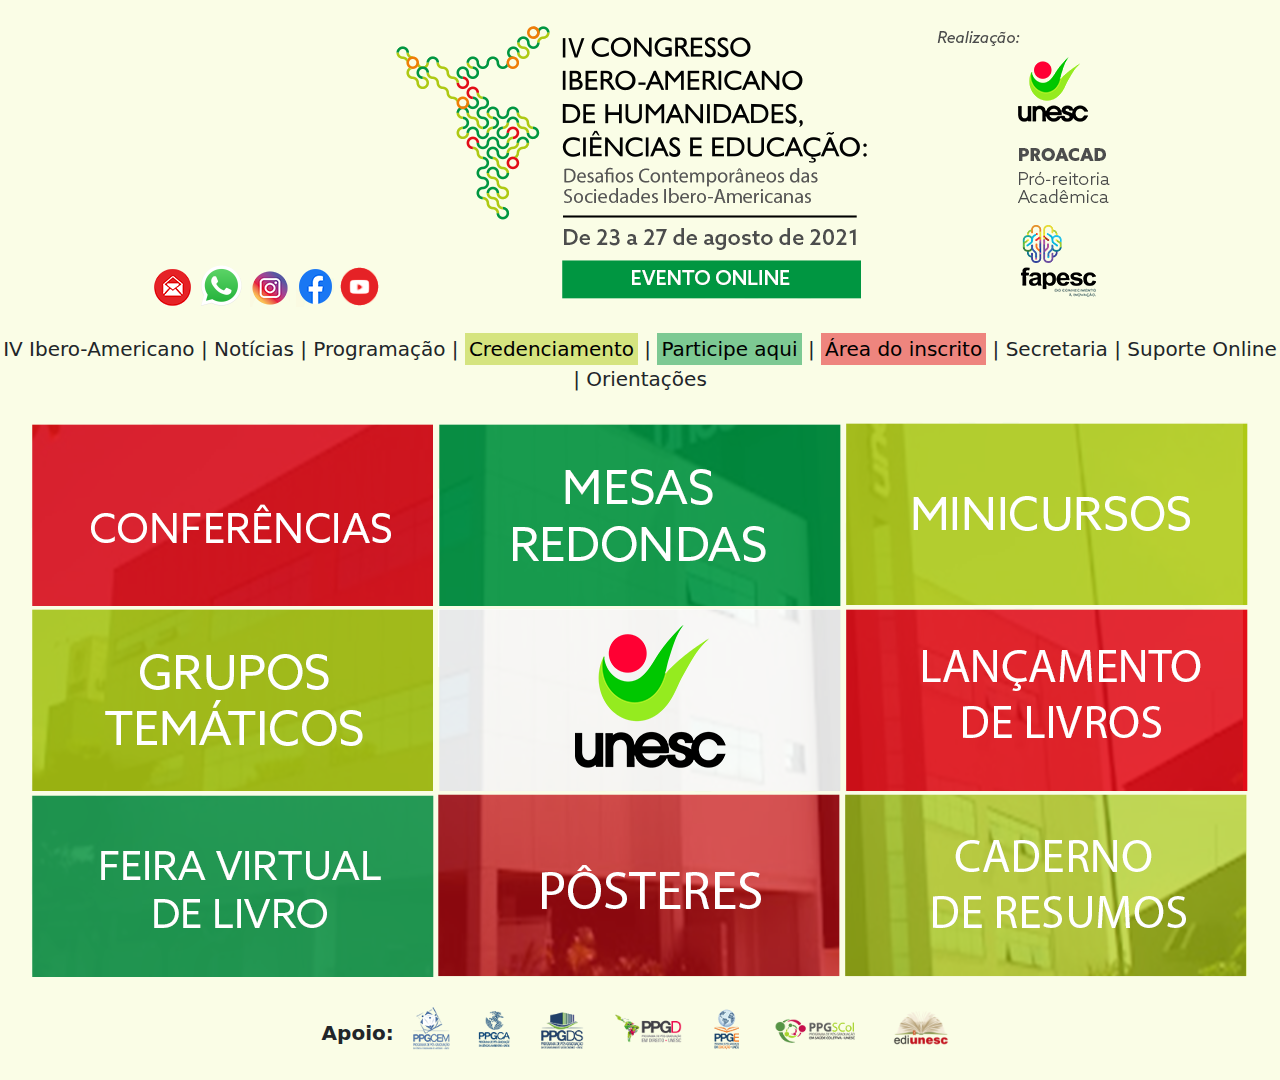
<file: index.html>
<!DOCTYPE html>
<html lang="en">
    <head>
        <meta charset="utf-8">
        <meta http-equiv="X-UA-Compatible" content="IE=edge">
        <meta name="viewport" content="width=device-width, initial-scale=1, shrink-to-fit=no">
        <meta name="description" content="IV Congresso Ibero Americano - Unesc">
        <meta name="author" content="Wender Firmino / Lucas Damazio">
        <link rel="icon" href="imgs/favicon.ico" "">
        <title>IV Congresso Ibero-Americano - Unesc</title>
        <!-- Bootstrap core CSS -->
        <link href="bootstrap_theme/bootstrap.css" rel="stylesheet" type="text/css">
        <link rel="stylesheet" href="blocks.css">
        <!-- Custom styles for this template -->
        <link href="style.css" rel="stylesheet">
    </head>
    <body class="fw-light text-center text-secondary"></br>
        <a href="mailto:ibero@unesc.net" target="_blank"><img src="./imgs/email.png" class="align-bottom text-start img-responsive img-fluid"/></a>
        <a href="https://api.whatsapp.com/send?phone=554834314568" target="_blank"><img src="./imgs/whats.png" class="align-bottom img-responsive img-fluid"/></a>
        <a href="http://www.unesc.net/portal/redirects/banner/789/2472" target="_blank"><img src="./imgs/insta.png" class="align-bottom img-responsive img-fluid"/></a>
        <a href="http://www.unesc.net/portal/redirects/banner/789/2471" target="_blank"><img src="./imgs/face.png" class="align-bottom img-responsive img-fluid"/></a>
        <a href="http://www.unesc.net/portal/redirects/banner/789/2473" target="_blank"><img src="./imgs/youtube.png" class="align-bottom img-responsive img-fluid"/></a>
        <img src="./imgs/header.png" class="img-responsive img-fluid">
        <section></section>
        <div class="bg-dark">
</div>        
        <table class="center text-center" align="center">
            <tr>
                <td>&nbsp;</td>
            </tr>
            <tr>
                <td><font color="#4C4D4D" class="fs-5 fw-bolder text-body">
				 <a href="http://www.unesc.net/portal/iv-congresso-ibero-americano-novo">IV Ibero-Americano</a> 
                 | <a href="http://www.unesc.net/portal/iv-congresso-ibero-americano-novo/blog">Notícias</a>
                  | <a href="http://www.unesc.net/portal/iv-congresso-ibero-americano-novo/programacao">Programação</a> | 
                  <a href="https://www.ciahce2020.eventos.dype.com.br/online"><mark class="mark1">Credenciamento</mark></a> | 
                  <a href="https://www.ciahce2020.eventos.dype.com.br/online"><mark class="mark2">Participe aqui</mark></a> | 
                  <a href="https://www.ciahce2020.eventos.dype.com.br/home/login"><mark class="mark3">Área do inscrito</mark></a> | 
                  <a href="http://meet.google.com/qbj-gzkx-aqr" id="noticias">Secretaria</a> | 
                  <a href="https://meet.google.com/vrb-bcbg-qqr" id="noticias">Suporte Online</a> |  
                  <a href="orientacoes.html" id="noticias">Orientações</a></font></td>
            </tr>
            <tr>
                <td>&nbsp;</td>
            </tr>
            <table class="center text-center" align="center">
                <tr>
                    <td> <a href="http://www.unesc.net/portal/iv-congresso-ibero-americano-novo/conferencias"><img src="./imgs/conferencias.png" class="img-responsive flex-grow-1 flex-shrink-1 image-fit img-fluid"></a>  
                    <td>  
                    <td> <a href="http://www.unesc.net/portal/iv-congresso-ibero-americano-novo/mesas"><img src="./imgs/mesas-redondas.png" class="img-responsive flex-grow-1 flex-shrink-1 image-fit img-fluid"></a>  
                    <td>  
                    <td> <a href="https://www.ciahce2020.eventos.dype.com.br/atividade/hub/minicursos"><img src="./imgs/minicursos.png" class="img-responsive flex-grow-1 flex-shrink-1 image-fit img-fluid"></a>  
                    <td>  
                </tr>
                <tr>
                    <td> <a href="https://www.ciahce2020.eventos.dype.com.br/simposio/public"><img src="./imgs/grupos-tematicos.png" class="img-responsive flex-grow-1 flex-shrink-1 image-fit img-fluid"></a>  
                    <td>  
                    <td> <a href="http://www.unesc.net/portal/iv-congresso-ibero-americano-novo/blog"><img src="./imgs/unesc.png" class="img-responsive flex-grow-1 flex-shrink-1 image-fit img-fluid"></a>  
                    <td>  
                    <td> <a href="http://www.unesc.net/portal/iv-congresso-ibero-americano-novo/feira-do-livro"><img src="./imgs/lancamento-de-livros.png" class="flex-grow-1 flex-shrink-1 image-fit img-fluid"></a>  
                    <td>  
                </tr>
                <tr>
                    <td> <a href="http://www.unesc.net/portal/iv-congresso-ibero-americano-novo/feira-virtual-de-livros"><img src="./imgs/feira-virtual-de-livro.png" class="img-responsive flex-grow-1 flex-shrink-1 image-fit img-fluid"></a>  
                    <td>  
                    <td> <a href="https://www.ciahce2020.eventos.dype.com.br/atividade/hub/poster"><img src="./imgs/posteres.png" class="img-responsive flex-grow-1 flex-shrink-1 image-fit img-fluid"></a>  
                    <td>  
                    <td> <a href="http://www.unesc.net/portal/iv-congresso-ibero-americano-novo/caderno-de-resumos-e-programacao"><img src="./imgs/caderno-de-resumos.png" class="img-responsive flex-grow-1 flex-shrink-1 image-fit img-fluid"></a>  
                    <td>  
                </tr>
            </table>
            <footer class="bg-transparent"> 
                <div class="container"> 
                    <table class="center text-center" align="center" cellspacing="45" style="border-spacing: 1;">
                        <tr>
                            <td colspan="15">&nbsp;</td>
                        </tr>
                        <tr>
                            <td class="fs-2 table-active table-dark"><font color="#4C4D4D" class="fs-5 fw-bold text-body">Apoio:</font>  </td> 
                            <td>&nbsp;</td>
                            <td> <a href="http://www.unesc.net/portal/capa/index/298"><img src="./imgs/ppgcem.png" class="img-responsive flex-grow-1 flex-shrink-1 image-fit img-fluid" width="75%"></a>  </td> 
                            <td>&nbsp;</td>
                            <td> <a href="http://www.unesc.net/portal/capa/index/78"><img src="./imgs/logo_ppgca.png" class="img-responsive flex-grow-1 flex-shrink-1 image-fit img-fluid" width="75%"></a>  </td> 
                            <td>&nbsp;</td>
                            <td> <a href="http://www.unesc.net/portal/capa/index/412"><img src="./imgs/ppgds.png" class="img-responsive flex-grow-1 flex-shrink-1 image-fit img-fluid" width="75%"></a>  </td> 
                            <td>&nbsp;</td>
                            <td> <a href="http://www.unesc.net/portal/capa/index/648"><img src="./imgs/LOGO-PPGd.png" class="img-responsive flex-grow-1 flex-shrink-1 image-fit img-fluid" width="75%"></a>  </td> 
                            <td>&nbsp;</td>
                            <td> <a href="http://www.unesc.net/portal/capa/index/80"><img src="./imgs/Logo_PPGE.png" class="img-responsive flex-grow-1 flex-shrink-1 image-fit img-fluid" width="75%"></a>  </td> 
                            <td>&nbsp;</td>
                            <td> <a href="http://www.unesc.net/portal/capa/index/489"><img src="./imgs/LOGO-PPGSCOL.png" class="img-responsive flex-grow-1 flex-shrink-1 image-fit img-fluid" width="75%"></a>  </td> 
                            <td>&nbsp;</td>
                            <td> <a href="http://www.unesc.net/portal/capa/index/300"><img src="./imgs/Logo_EdiUnesc_fundo%20transparente.png" class="img-responsive flex-grow-1 flex-shrink-1 image-fit img-fluid" width="75%"></a>  </td> 
                        </tr>
                    </table>
                </div>                 
            </footer>
            <script src="assets/js/popper.min.js"></script>
            <script src="bootstrap/js/bootstrap.min.js"></script>
            <table class="center text-center" align="center">
                <tr>
                    <td>&nbsp;</td>
                </tr>
            </table>
    </body>
</html>
</file>
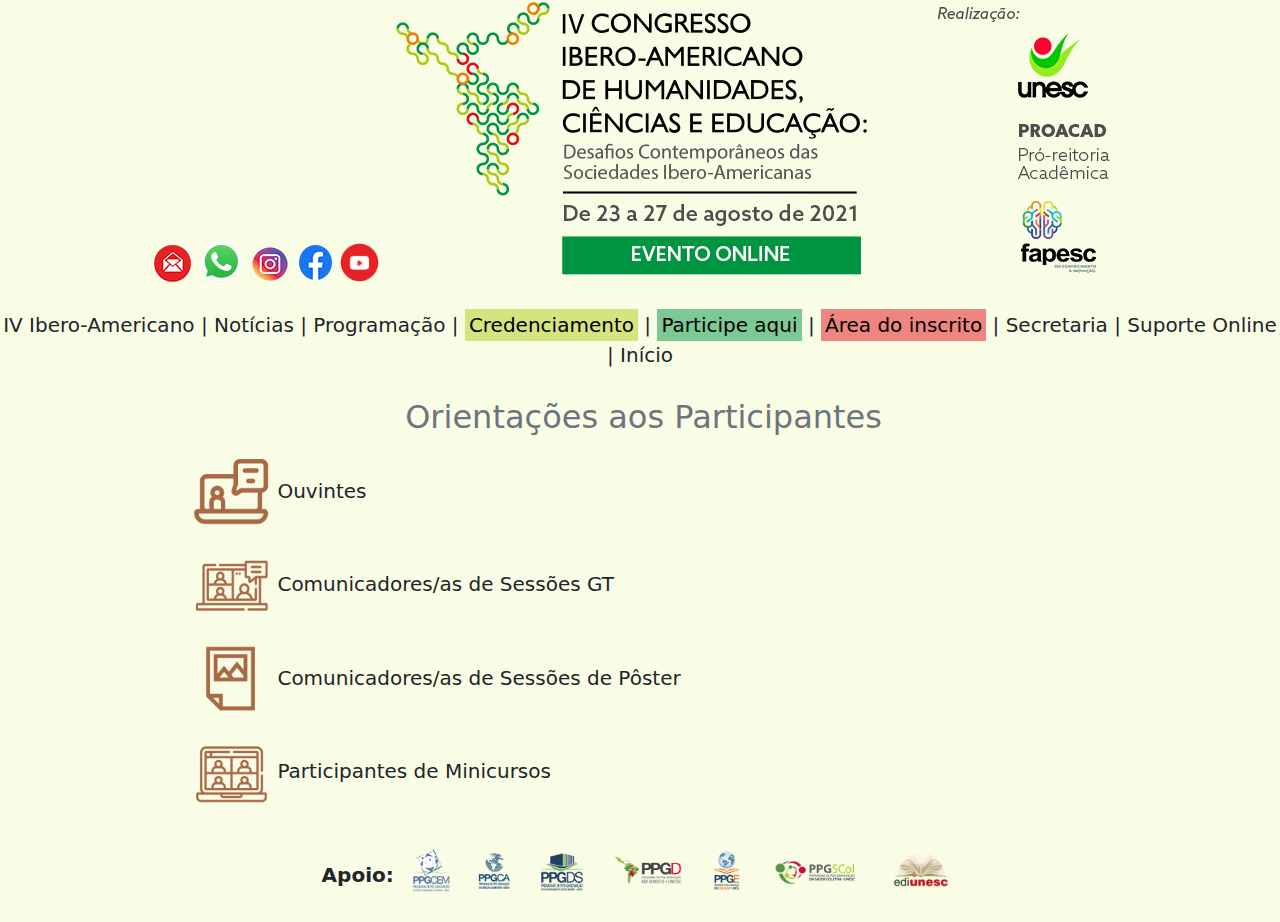
<file: orientacoes.html>
<!DOCTYPE html>
<html lang="en">
    <head>
        <meta charset="utf-8">
        <meta http-equiv="X-UA-Compatible" content="IE=edge">
        <meta name="viewport" content="width=device-width, initial-scale=1, shrink-to-fit=no">
        <meta name="description" content="IV Congresso Ibero Americano - Unesc">
        <meta name="author" content="Wender Firmino, Lucas Damazio">
        <link rel="icon" href="imgs/favicon.ico" "">
        <title>IV Congresso Ibero-Americano - Unesc</title>
        <!-- Bootstrap core CSS -->
        <link href="bootstrap_theme/bootstrap.css" rel="stylesheet" type="text/css">
        <link rel="stylesheet" href="blocks.css">
        <!-- Custom styles for this template -->
        <link href="style.css" rel="stylesheet">
    </head>
    <body class="fw-light text-center text-secondary">
        <a href="mailto:ibero@unesc.net" target="_blank"><img src="./imgs/email.png" class="align-bottom text-start img-responsive img-fluid"/></a>
        <a href="https://api.whatsapp.com/send?phone=554834314568" target="_blank"><img src="./imgs/whats.png" class="align-bottom img-responsive img-fluid"/></a>
        <a href="http://www.unesc.net/portal/redirects/banner/789/2472" target="_blank"><img src="./imgs/insta.png" class="align-bottom img-responsive img-fluid"/></a>
        <a href="http://www.unesc.net/portal/redirects/banner/789/2471" target="_blank"><img src="./imgs/face.png" class="align-bottom img-responsive img-fluid"/></a>
        <a href="http://www.unesc.net/portal/redirects/banner/789/2473" target="_blank"><img src="./imgs/youtube.png" class="align-bottom img-responsive img-fluid"/></a>
        <img src="./imgs/header.png" class="img-responsive img-fluid">
        <section></section>
        <div class="bg-dark">
</div>         
        <table class="center text-center" align="center">
            <tr>
                <td>&nbsp;</td>
            </tr>
            <tr>
                <td><font color="#4C4D4D" class="fs-5 fw-bolder text-body"> <a href="http://www.unesc.net/portal/iv-congresso-ibero-americano-novo">IV Ibero-Americano</a> 
                 | <a href="http://www.unesc.net/portal/iv-congresso-ibero-americano-novo/blog">Notícias</a>
                  | <a href="http://www.unesc.net/portal/iv-congresso-ibero-americano-novo/programacao">Programação</a> |  <a href="https://www.ciahce2020.eventos.dype.com.br/online"><mark class="mark1">Credenciamento</mark></a> |  <a href="https://www.ciahce2020.eventos.dype.com.br/online"><mark class="mark2">Participe aqui</mark></a> |  <a href="https://www.ciahce2020.eventos.dype.com.br/home/login"><mark class="mark3">Área do inscrito</mark></a> |  <a href="http://meet.google.com/qbj-gzkx-aqr" id="noticias">Secretaria</a> |  <a href="https://meet.google.com/vrb-bcbg-qqr" id="noticias">Suporte Online</a> |  
                  <a href="index.html" id="noticias">Início</a></font></td>
            </tr>
            <tr>
                <td>&nbsp;</td>
            </tr>
        </table>
        <table class="center text-center" align="center">
		<tr><td witdh="50%">&nbsp;</td><td><h2>Orientações aos Participantes</h2></td></tr>
            <tr>
				<td witdh="50%">&nbsp;</td>
                <td class="text-start"> <a href="https://drive.google.com/file/d/15GkaILRGD27j_QpbPXWzjeF6ulj842u2/view?usp=sharing"><font color="#4C4D4D" class="fs-5 fw-bolder text-body"><img src="./imgs/conferencistas.png" class="img-responsive flex-grow-1 flex-shrink-1 image-fit img-fluid" width="10%">Ouvintes</font></a>  </td> 
            </tr>
            <tr> 
			<td witdh="50%">&nbsp;</td>
                <td class="text-start"> <a href="https://drive.google.com/file/d/1_8uVD3bIWz4K_5pMX079nxTSgBkh3hmL/view?usp=sharing"><font color="#4C4D4D" class="fs-5 fw-bolder text-body"><img src="./imgs/gts.png" class="img-responsive flex-grow-1 flex-shrink-1 image-fit img-fluid" width="10%">Comunicadores/as de Sessões GT</font></a>  </td> 
            </tr>
            <tr>
			<td witdh="50%">&nbsp;</td>
                <td class="text-start"> <a href="https://drive.google.com/file/d/1SRbihh6xjgPN7bVzz8xVvRQ6uuMRUtMX/view?usp=sharing"><font color="#4C4D4D" class="fs-5 fw-bolder text-body"><img src="./imgs/poster.png" class="img-responsive flex-grow-1 flex-shrink-1 image-fit img-fluid" width="10%">Comunicadores/as de Sessões de Pôster</font></a>  </td> 
            </tr>
            <tr>
			<td witdh="50%">&nbsp;</td>
                <td class="text-start"> <a href="https://drive.google.com/file/d/1wjsNFOfPVDw2Zs4ZRZSKi_jcBZ7WQtL4/view?usp=sharing"><font color="#4C4D4D" class="fs-5 fw-bolder text-body"><img src="./imgs/participantes.png" class="img-responsive flex-grow-1 flex-shrink-1 image-fit img-fluid" width="10%">Participantes de Minicursos</font></a>  </td> 
            </tr>
            <tr>			
        </table>
        <footer class="bg-transparent"> 
            <div class="container"> 
                <table class="center text-center" align="center" cellspacing="45" style="border-spacing: 1;">
                    <tr>
                        <td colspan="15">&nbsp;</td>
                    </tr>
                    <tr>
                        <td class="fs-2 table-active table-dark"><font color="#4C4D4D" class="fs-5 fw-bold text-body">Apoio:</font> </td> 
                        <td>&nbsp;</td>
                        <td> <a href="http://www.unesc.net/portal/capa/index/298"><img src="./imgs/ppgcem.png" class="img-responsive flex-grow-1 flex-shrink-1 image-fit img-fluid" width="75%"></a> </td> 
                        <td>&nbsp;</td>
                        <td> <a href="http://www.unesc.net/portal/capa/index/78"><img src="./imgs/logo_ppgca.png" class="img-responsive flex-grow-1 flex-shrink-1 image-fit img-fluid" width="75%"></a> </td> 
                        <td>&nbsp;</td>
                        <td> <a href="http://www.unesc.net/portal/capa/index/412"><img src="./imgs/ppgds.png" class="img-responsive flex-grow-1 flex-shrink-1 image-fit img-fluid" width="75%"></a> </td> 
                        <td>&nbsp;</td>
                        <td> <a href="http://www.unesc.net/portal/capa/index/648"><img src="./imgs/LOGO-PPGd.png" class="img-responsive flex-grow-1 flex-shrink-1 image-fit img-fluid" width="75%"></a> </td> 
                        <td>&nbsp;</td>
                        <td> <a href="http://www.unesc.net/portal/capa/index/80"><img src="./imgs/Logo_PPGE.png" class="img-responsive flex-grow-1 flex-shrink-1 image-fit img-fluid" width="75%"></a> </td> 
                        <td>&nbsp;</td>
                        <td> <a href="http://www.unesc.net/portal/capa/index/489"><img src="./imgs/LOGO-PPGSCOL.png" class="img-responsive flex-grow-1 flex-shrink-1 image-fit img-fluid" width="75%"></a> </td> 
                        <td>&nbsp;</td>
                        <td> <a href="http://www.unesc.net/portal/capa/index/300"><img src="./imgs/Logo_EdiUnesc_fundo%20transparente.png" class="img-responsive flex-grow-1 flex-shrink-1 image-fit img-fluid" width="75%"></a> </td> 
                    </tr>
                </table>
            </div>             
        </footer>
        <script src="assets/js/popper.min.js"></script>
        <script src="bootstrap/js/bootstrap.min.js"></script>
        <table class="center text-center" align="center">
            <tr>
                <td>&nbsp;</td>
            </tr>
        </table>
    </body>
</html>
</file>
<file: blocks.css>
.proportions-box-square {
    position: relative;
    padding: 100% 0 0 !important;
    height: 0;
}

.proportions-box-content {
    width: 100%;
    height: 100%;
    top: 0;
    left: 0;
    position: absolute;
}

.background-cover {
    background-size: cover;
    background-repeat: no-repeat;
    background-position: center center;
}

.background-left-top {
    background-position: left top;
}

.background-left-center {
    background-position: left center;
}

.background-left-bottom {
    background-position: left bottom;
}

.background-right-top {
    background-position: right top;
}

.background-right-center {
    background-position: right center;
}

.background-right-bottom {
    background-position: right bottom;
}

.background-center-top {
    background-position: center top;
}

.background-center-center {
    background-position: center center;
}

.background-center-bottom {
    background-position: center bottom;
}

.border-width-1 {
    border-width: 1px !important;
}

.border-width-2 {
    border-width: 2px !important;
}

.border-width-3 {
    border-width: 3px !important;
}

.border-width-4 {
    border-width: 4px !important;
}

.border-width-6 {
    border-width: 6px !important;
}

.border-width-8 {
    border-width: 8px !important;
}

.border-width-12 {
    border-width: 12px !important;
}

.border-width-16 {
    border-width: 16px !important;
}

.border-width-24 {
    border-width: 24px !important;
}

.image-fit {
    object-fit: contain;
    object-position: center center;
}

.image-fit-left-top {
    object-position: left top;
}

.image-fit-left-center {
    object-position: left center;
}

.image-fit-left-bottom {
    object-position: left bottom;
}

.image-fit-right-top {
    object-position: right top;
}

.image-fit-right-center {
    object-position: right center;
}

.image-fit-right-bottom {
    object-position: right bottom;
}

.image-fit-center-top {
    object-position: center top;
}

.image-fit-center-center {
    object-position: center center;
}

.image-fit-center-bottom {
    object-position: center bottom;
}

.transition {
    transition: all 0.25s ease-in;
}

.transition-slow {
    transition: all 0.5s ease-in;
}

.transition-very-slow {
    transition: all 1s ease-in;
}

.line-height-1 {
    line-height: 1 !important;
}

.opacity-100 {
    opacity: 1 !important;
}

.opacity-85 {
    opacity: 0.85 !important;
}

.opacity-75 {
    opacity: 0.75 !important;
}

.opacity-50 {
    opacity: 0.50 !important;
}

.opacity-25 {
    opacity: 0.25 !important;
}

.opacity-0 {
    opacity: 0 !important;
}
</file>
<file: style.css>
body{
    background-color:#FAFDE6!important;
}
.mark1{    
    background-color: #D5E47F;    
    color:black;
}   

.mark2 {    
    background-color: #7DC993;
    color:black;
}


.mark3 {    
    background-color: #EE857E;
    color:black;
}

a, a:visited, a:active {
  color: inherit;
  text-decoration: none;
 }

 a:hover{
     color:brown;
     text-decoration: none;
 }
</file>
